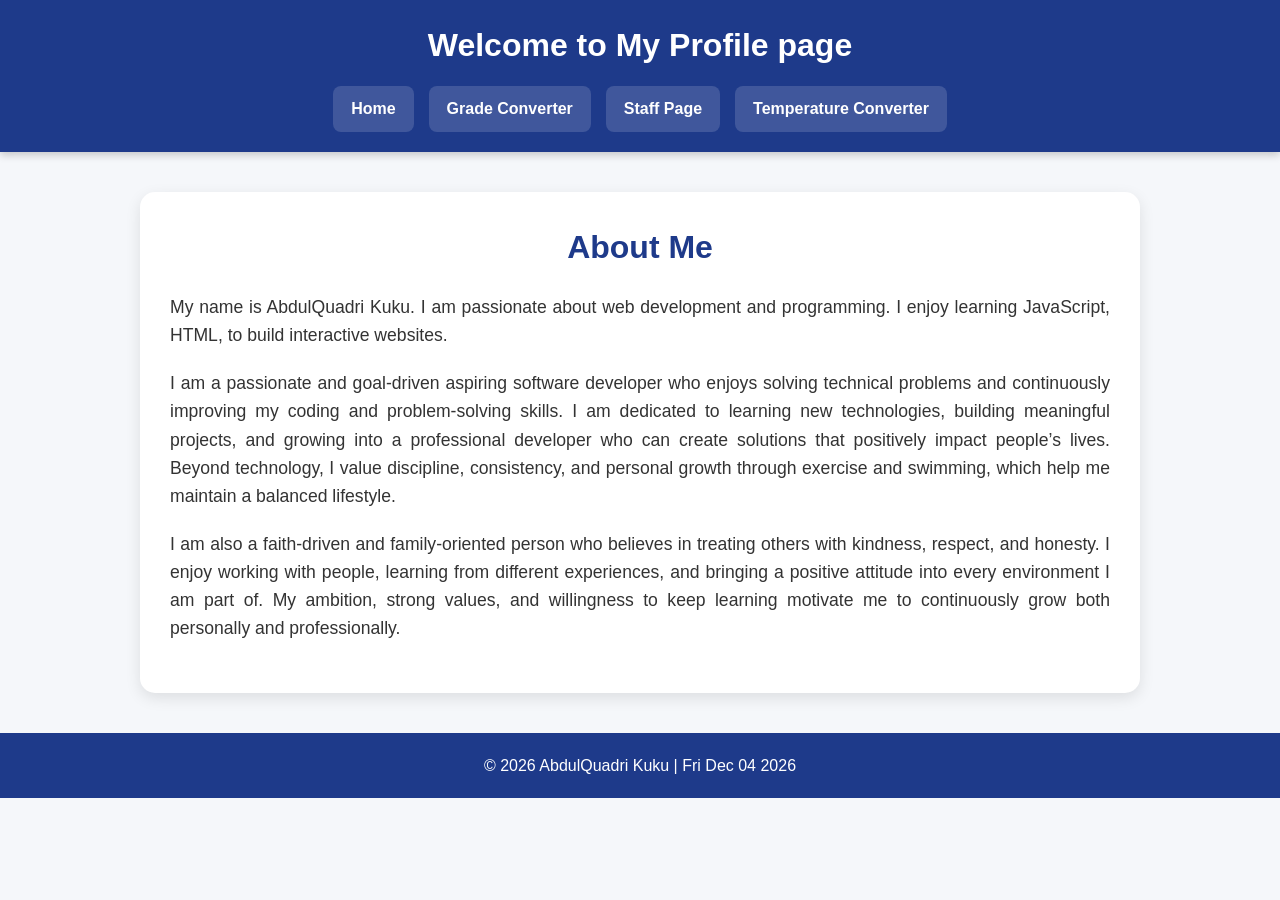
<file: index.html>
<!DOCTYPE html>
<html lang="en">
<head>
    <meta charset="UTF-8">
    <meta name="viewport" content="width=device-width, initial-scale=1.0">
    <title>My Profile Page</title>
    <link rel="stylesheet" href="style.css">
</head>
<body>
    <!--Header-->
    <header>
        <h1>Welcome to My Profile page</h1>

        <nav>
            <a href="index.html">Home</a>
            <a href="grade.html">Grade Converter</a>
            <a href="staff.html">Staff Page</a>
            <a href="temperature.html">Temperature Converter</a>
        </nav>
    </header>
    <!--MAIN CONTENT-->

    <main>

        <h2> About Me</h2>

        <p>
            My name is AbdulQuadri Kuku. I am passionate about web development and programming.
            I enjoy learning JavaScript, HTML, to build interactive websites.


        </p>

        <p>
            I am a passionate and goal-driven aspiring software developer who enjoys solving technical problems and continuously improving my coding and problem-solving skills. 
            I am dedicated to learning new technologies, building meaningful projects, and growing into a professional developer who can create solutions that positively impact people’s lives. 
            Beyond technology, I value discipline, consistency, and personal growth through exercise and swimming, which help me maintain a balanced lifestyle.
        </p>

        <p>
            I am also a faith-driven and family-oriented person who believes in treating others with kindness, respect, and honesty. I enjoy working with people, learning from different experiences, 
            and bringing a positive attitude into every environment I am part of. My ambition, strong values, and willingness to keep learning motivate me to continuously grow both personally 
            and professionally.
        </p>

        <!--IMAGES-->

        <img id="profileImage"
            src="picture1.jpeg"
            alt="Profile Picture">


    </main>

    <!--Footer-->

    <footer>
        <p>
            © 2026 AbdulQuadri Kuku |
            <span id="currentDate"></span>
        </p>
    </footer>

    <!-- JavaScript -->
    <script src="main.js"></script>
    
</body>
</html>
</file>
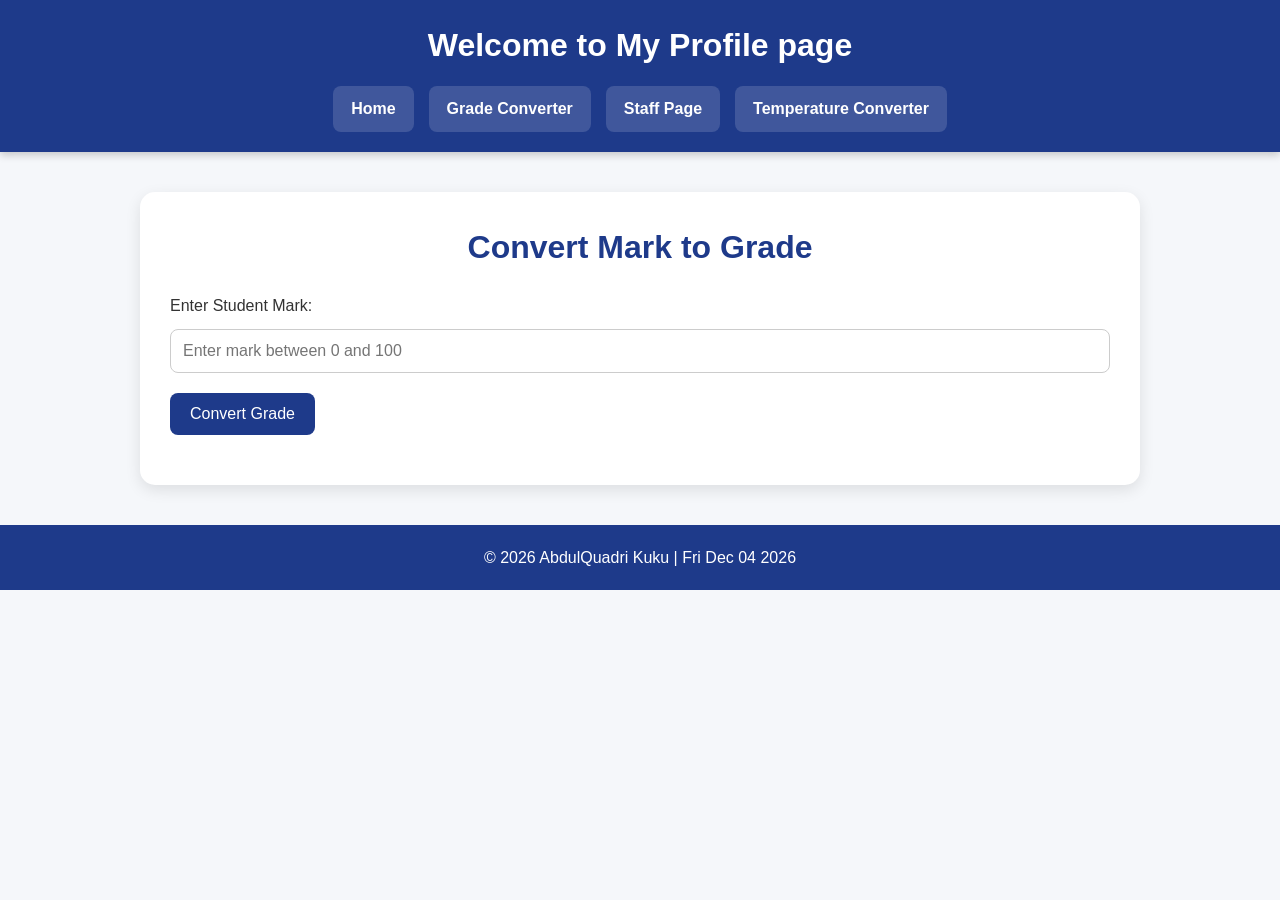
<file: grade.html>
<!DOCTYPE html>
<html lang="en">
<head>
    <meta charset="UTF-8">
    <meta name="viewport" content="width=device-width, initial-scale=1.0">
    <title>Grade Converter</title>

    <link rel="stylesheet" href="style.css">
</head>
<body>
    <!--Header-->
    <header>
        <h1>Welcome to My Profile page</h1>

        <nav>
            <a href="index.html">Home</a>
            <a href="grade.html">Grade Converter</a>
            <a href="staff.html">Staff Page</a>
            <a href="temperature.html">Temperature Converter</a>
        </nav>
    </header>

    <!--MAIN-->
    <main>
        <h2>Convert Mark to Grade</h2>

        <label for="mark-input-box">
            Enter Student Mark:
        </label>

        <input
            type="text"
            id="mark-input-box"
            placeholder="Enter mark between 0 and 100">
            <button onclick="MarkToGrade()">
                Convert Grade
            </button>

            <h3 id="result"></h3>
            <p id="validation-message"></p>

    </main>

    <!--FOOTER-->

     <footer>
        <p>
            © 2026 AbdulQuadri Kuku |
            <span id="currentDate"></span>
        </p>
    </footer>

    <!-- JavaScript -->
    <script src="grade.js"></script>
    
</body>
</html>
</file>
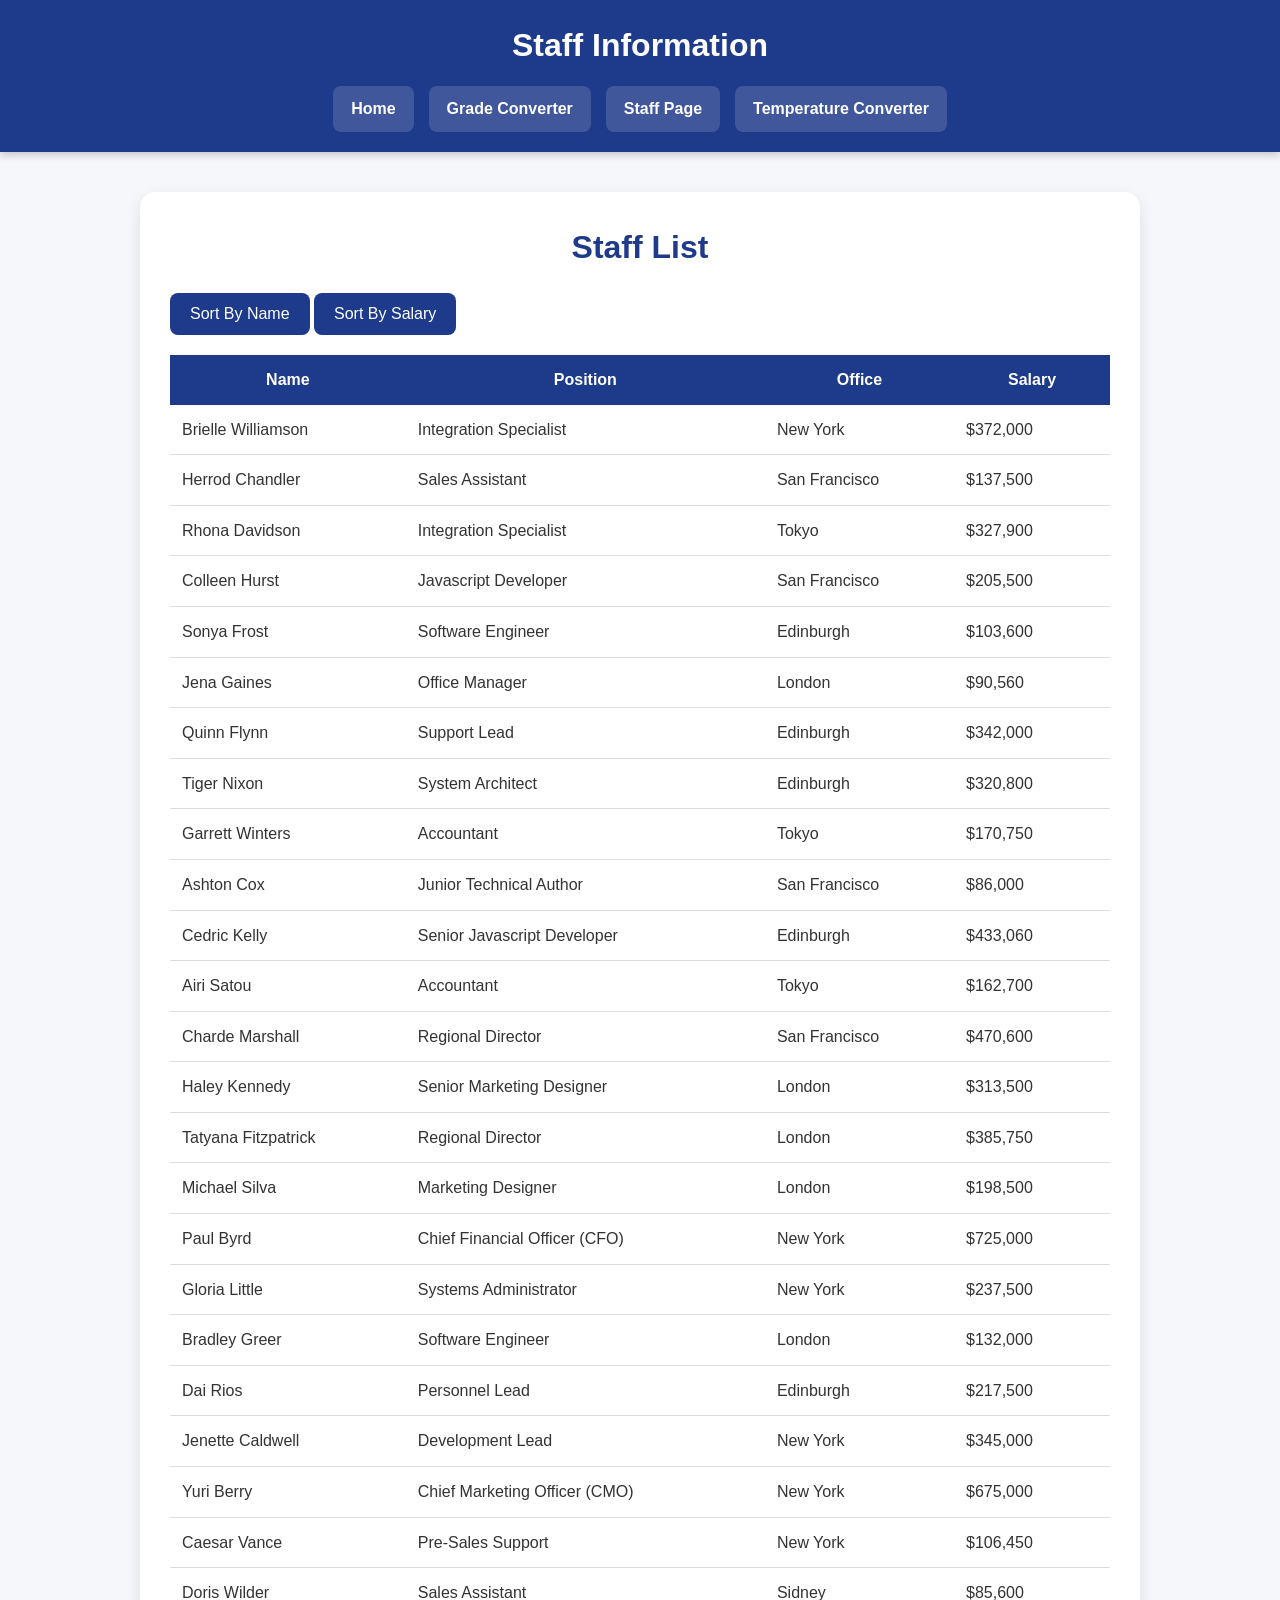
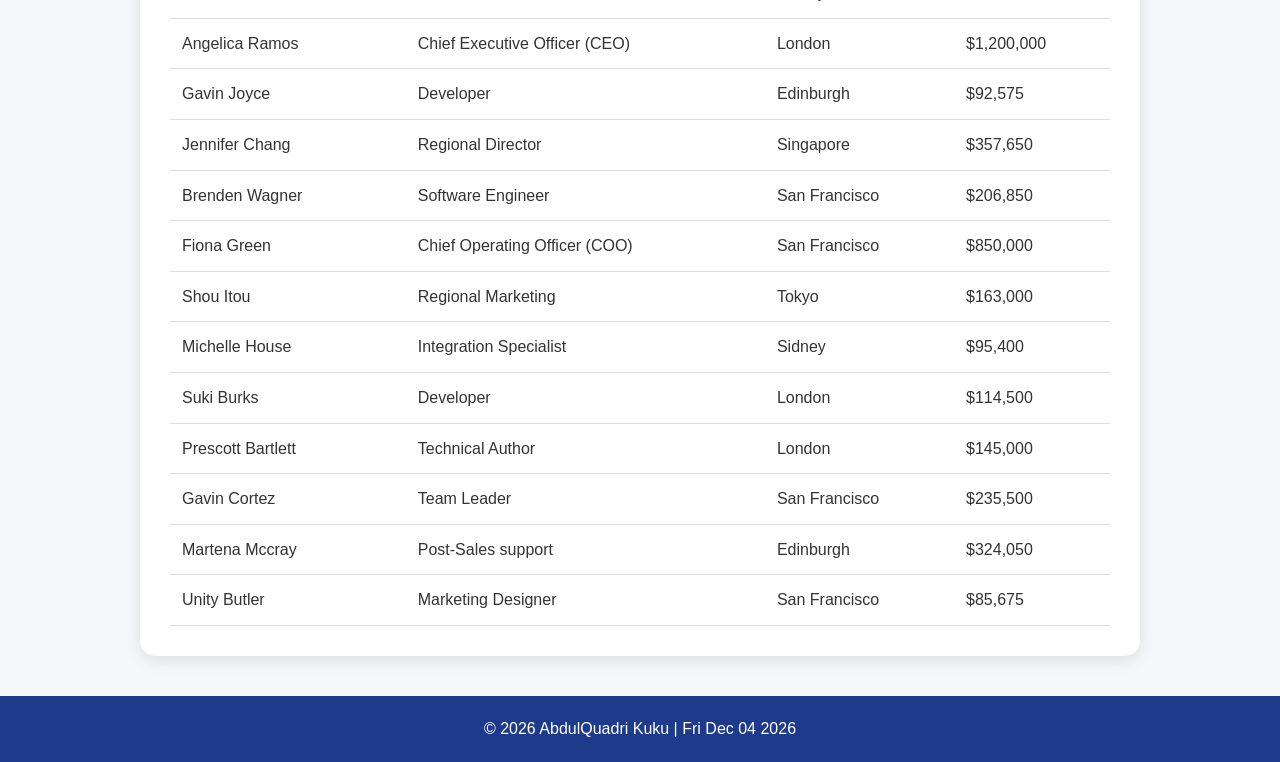
<file: staff.html>
<!DOCTYPE html>
<html lang="en">
<head>
    <meta charset="UTF-8">
    <meta name="viewport" content="width=device-width, initial-scale=1.0">
    <title>Staff page</title>

    <link rel="stylesheet" href="style.css">
</head>
<body>

     <!--Header-->
    <header>
        <h1>Staff Information</h1>

        <nav>
            <a href="index.html">Home</a>
            <a href="grade.html">Grade Converter</a>
            <a href="staff.html">Staff Page</a>
            <a href="temperature.html">Temperature Converter</a>
        </nav>
    </header>

    <!-- MAIN -->
    <main>

        <h2>Staff List</h2>

        <button onclick="sortByName()">
            Sort By Name
        </button>

        <button onclick="sortBySalary()">
            Sort By Salary
        </button>

         <table>
            <thead>
                <tr>
                    <th>Name</th>
                    <th>Position</th>
                    <th>Office</th>
                    <th>Salary</th>
                </tr>
            </thead>

            <tbody id="staffTableBody">
            </tbody>
        </table>

    </main>

     <!--Footer-->

    <footer>
        <p>
            © 2026 AbdulQuadri Kuku |
            <span id="currentDate"></span>
        </p>
    </footer>

    <!-- JavaScript -->
    <script src="staff.js"></script>

    
</body>
</html>
</file>
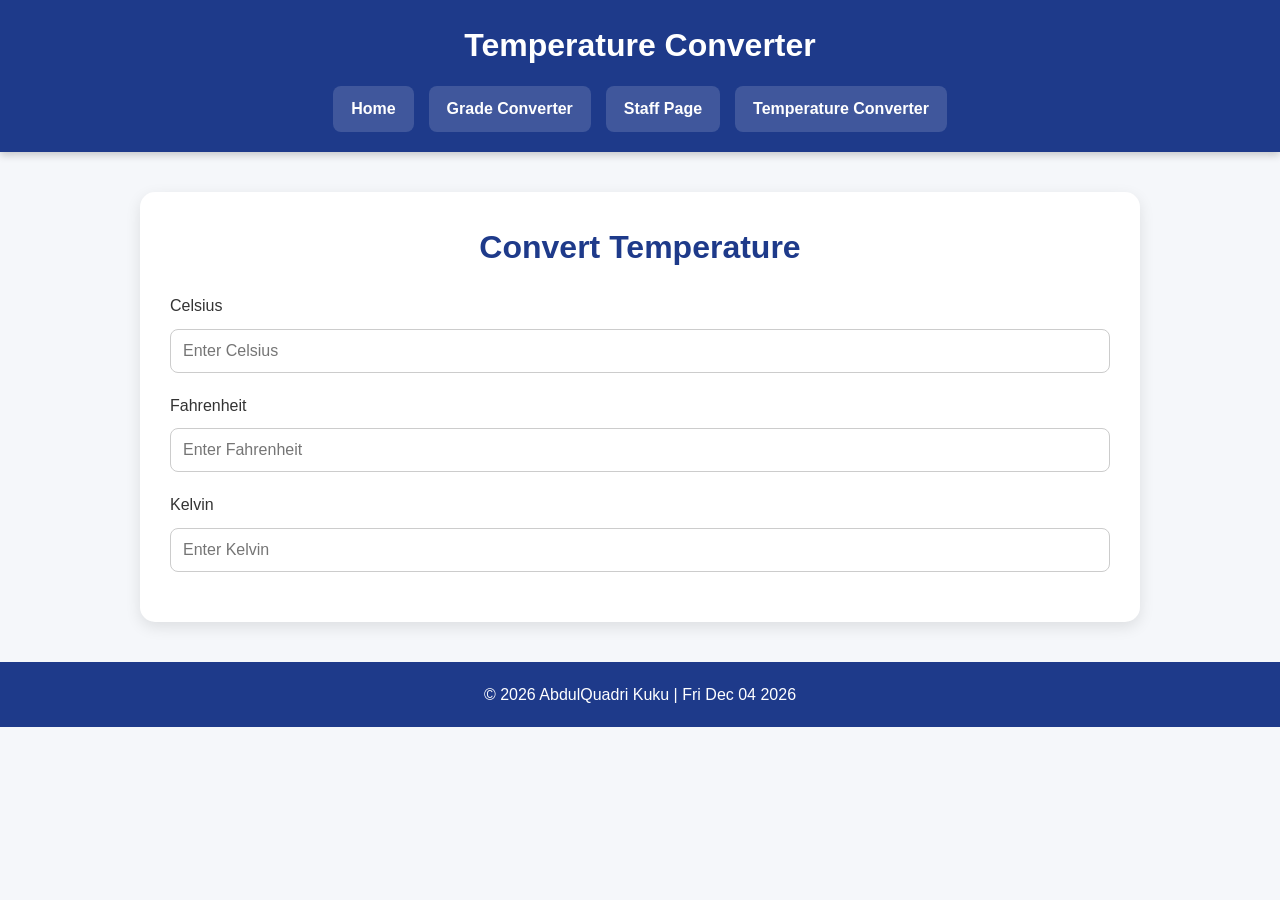
<file: temperature.html>
<!DOCTYPE html>
<html lang="en">
<head>
    <meta charset="UTF-8">
    <meta name="viewport" content="width=device-width, initial-scale=1.0">
    <title>Temperature Converter</title>
    <link rel="stylesheet" href="style.css">
</head>
<body>

    <!--Header-->
    <header>
        <h1>Temperature Converter</h1>

        <nav>
            <a href="index.html">Home</a>
            <a href="grade.html">Grade Converter</a>
            <a href="staff.html">Staff Page</a>
            <a href="temperature.html">Temperature Converter</a>
        </nav>
    </header>

    <!--MAIN-->
    <main>

        <h2> Convert Temperature</h2>

        <!--Celsius-->
        <label> Celsius </label>
        <input  
             type="number"
             id="celsius"
             placeholder="Enter Celsius"
             oninput="convertFromCelsius()">

             <!--Fahrenheit-->
        <label>Fahrenheit</label>
        <input  
             type="number"
             id="fahrenheit"
             placeholder="Enter Fahrenheit"
             oninput="convertFromFahrenheit()">

             <!--Kelvin-->
        <label>Kelvin</label>
        <input  
             type="number"
             id="kelvin"
             placeholder="Enter Kelvin"
             oninput="convertFromKelvin()">
    </main>


     <!--FOOTER-->

     <footer>
        <p>
            © 2026 AbdulQuadri Kuku |
            <span id="currentDate"></span>
        </p>
    </footer>

    <!-- JavaScript -->
    <script src="temperature.js"></script>

    
</body>
</html>
</file>
<file: style.css>
/* RESET */
* {
    margin: 0;
    padding: 0;
    box-sizing: border-box;
}

/* BODY */
body {
    font-family: Arial, Helvetica, sans-serif;
    background: #f5f7fa;
    color: #333;
    line-height: 1.6;
}
/* HEADER */
header {
    background: #1e3a8a;
    color: white;
    padding: 20px;
    text-align: center;
    box-shadow: 0 3px 8px rgba(0,0,0,0.2);
}

header h1 {
    margin-bottom: 15px;
    font-size: 2rem;
}
/* NAVIGATION */

nav {
    display: flex;
    justify-content: center;
    flex-wrap: wrap;
    gap: 15px;
}

nav a {
    color: white;
    text-decoration: none;
    background: rgba(255,255,255,0.15);
    padding: 10px 18px;
    border-radius: 8px;
    transition: 0.3s ease;
    font-weight: bold;
}

nav a:hover {
    background: white;
    color: #1e3a8a;
    transform: translateY(-2px);
}

/* MAIN CONTENT */

main {
    width: 90%;
    max-width: 1000px;
    margin: 40px auto;
    background: white;
    padding: 30px;
    border-radius: 15px;
    box-shadow: 0 5px 15px rgba(0,0,0,0.1);
}

/* HEADINGS */
main h2 {
    color: #1e3a8a;
    margin-bottom: 20px;
    text-align: center;
    font-size: 2rem;
}

/* PARAGRAPHS */
main p {
    margin-bottom: 20px;
    font-size: 1.1rem;
    text-align: justify;
}

/* IMAGE */
#profileImage {
    display: none;
    width: 100%;
    max-width: 350px;
    margin: 30px auto 0;
    display: block;
    border-radius: 15px;
    box-shadow: 0 5px 15px rgba(0,0,0,0.2);
    transition: 0.4s ease;
}

#profileImage:hover {
    transform: scale(1.03);
}
#profileImage {
    display: none;
}

/* BUTTONS */
button {
    background: #1e3a8a;
    color: white;
    border: none;
    padding: 12px 20px;
    border-radius: 8px;
    cursor: pointer;
    transition: 0.3s ease;
    font-size: 1rem;
}

button:hover {
    background: #2563eb;
}

/* INPUTS */
input,
select {
    width: 100%;
    padding: 12px;
    margin-top: 10px;
    margin-bottom: 20px;
    border: 1px solid #ccc;
    border-radius: 8px;
    font-size: 1rem;
}

/* FOOTER */
footer {
    background: #1e3a8a;
    color: white;
    text-align: center;
    padding: 20px;
    margin-top: 40px;
}

/* TABLES */
table {
    width: 100%;
    border-collapse: collapse;
    margin-top: 20px;
}

table th {
    background: #1e3a8a;
    color: white;
    padding: 12px;
}

table td {
    padding: 12px;
    border-bottom: 1px solid #ddd;
}

table tr:hover {
    background: #f1f5f9;
}
/* RESPONSIVE DESIGN */
@media (max-width: 768px) {

    header h1 {
        font-size: 1.5rem;
    }

    nav {
        flex-direction: column;
        align-items: center;
    }

    nav a {
        width: 90%;
        text-align: center;
    }

    main {
        padding: 20px;
    }

    main h2 {
        font-size: 1.5rem;
    }
    main p {
        font-size: 1rem;
    }

    table {
        font-size: 0.9rem;
    }
}
</file>
